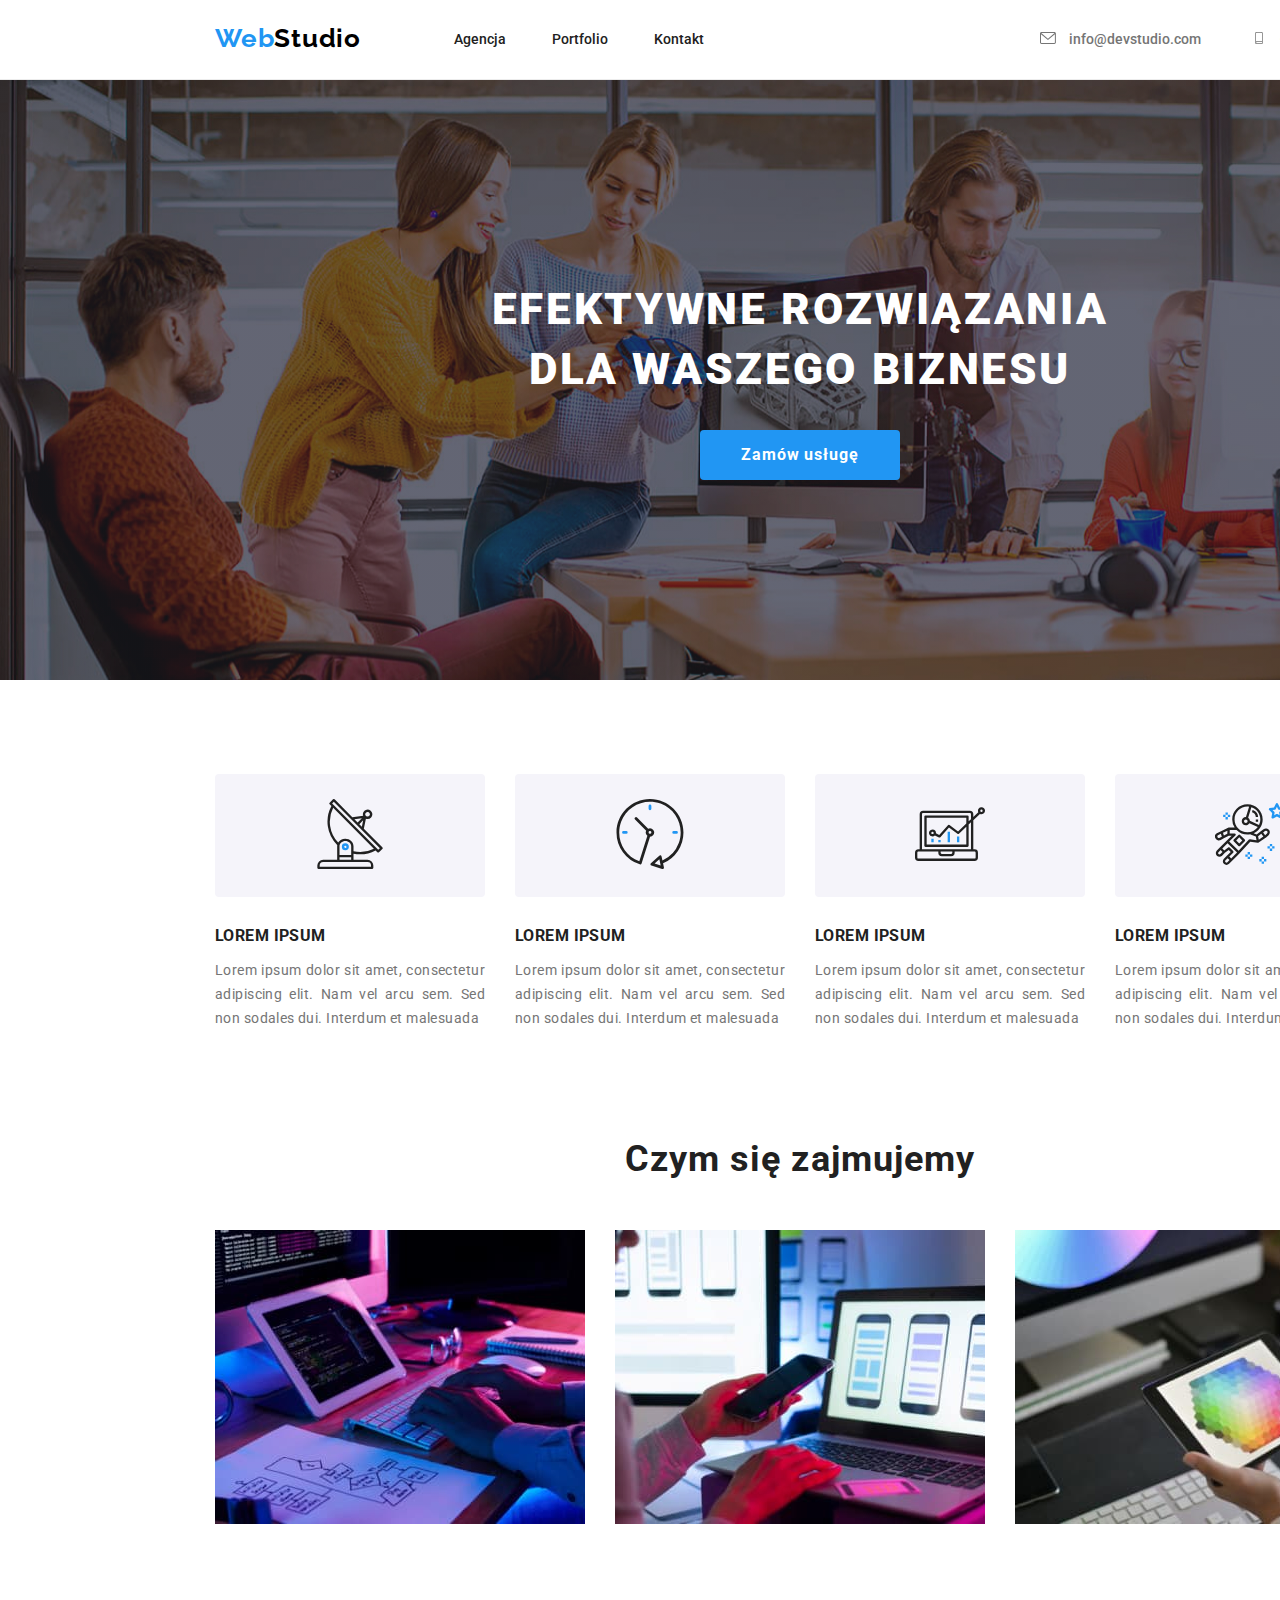
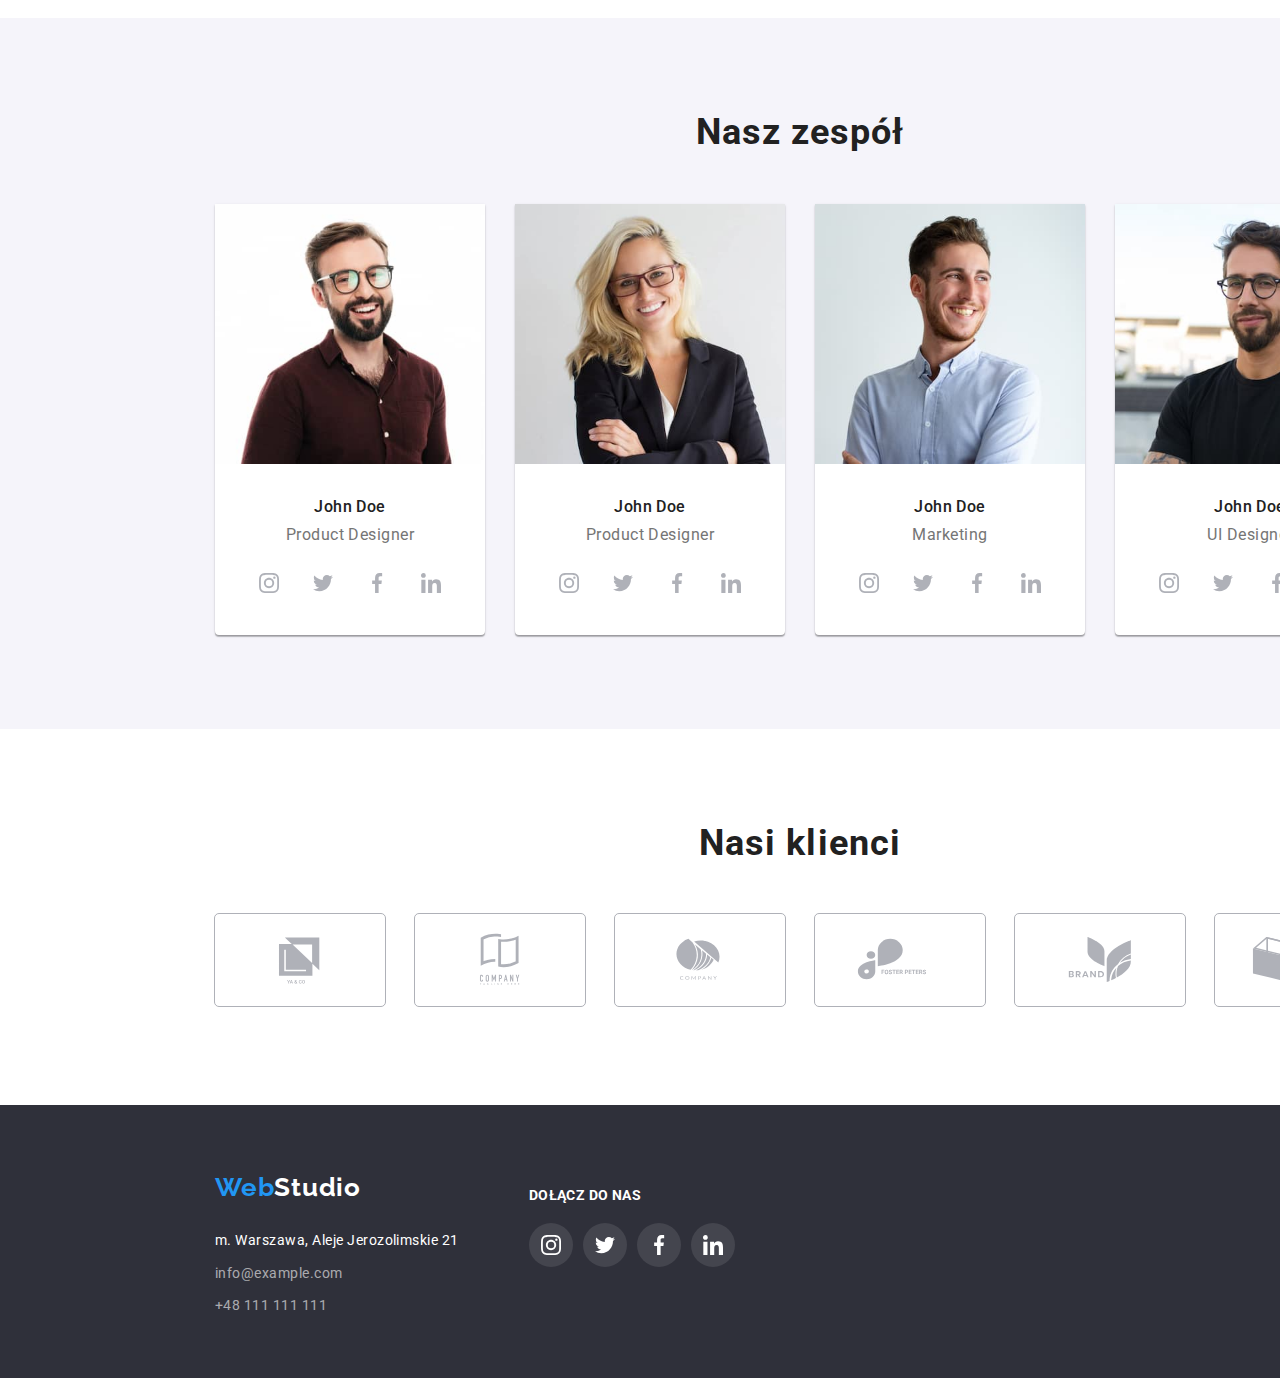
<file: index.html>
<!DOCTYPE html>
<html lang="pl">
  <!-- Nagłówek z tagami meta oraz tytułem i opisem-->
  <head>
    <!-- Normalizator -->
    <link rel="stylesheet" href="css/modern-normalize.css" />
    <!-- Czcionki -->
    <link
      href="https://fonts.googleapis.com/css2?family=Raleway:wght@700&family=Roboto:wght@400;500;700;900&display=swap"
      rel="stylesheet"
    />
    <!-- Style CSS -->
    <link rel="stylesheet" href="css/styles.css" />
    <link rel="icon" type="image/x-icon" href="images/favicon.ico" />
    <meta charset="utf-8" />
    <meta http-equiv="X-UA-Compatible" content="IE=edge" />
    <meta name="viewport" content="width=device-width, initial-scale=1.0" />
    <title>Strona główna</title>
    <meta name="description" content="WebStudio - strona główna" />
  </head>
  <body>
    <header class="top-bar">
      <div class="container top-menu">
        <!-- Logo -->
        <div class="top-menu-left">
          <a href="index.html" class="logo">Web<span class="logo-header">Studio</span> </a>
          <!-- Menu górne-->
          <nav>
            <ul class="menu">
              <li class="list-item">
                <a href="#" class="menu-link">Agencja</a>
              </li>
              <li class="list-item">
                <a href="portfolio.html" class="menu-link">Portfolio</a>
              </li>
              <li class="list-item">
                <a href="#" class="menu-link">Kontakt</a>
              </li>
            </ul>
          </nav>
        </div>
        <!-- dane teleadresowe-->

        <ul class="top-menu-right">
          <li class="list-item">
            <a href="mailto:info@devstudio.com" class="contact-text-header">
              <svg class="icon-top">
                <use href="images/icons.svg#icon-envelope"></use>
              </svg>
              info@devstudio.com
            </a>
          </li>
          <li class="list-item">
            <a href="tel:+48111111111" class="contact-text-header">
              <svg class="icon-top">
                <use href="images/icons.svg#icon-smartphone"></use>
              </svg>
              +48 111 111 111
            </a>
          </li>
        </ul>
      </div>
    </header>

    <!-- MAIN -->
    <main>
      <!-- Sekcja - Efektywne rozwiązania z przyciskiem zamówienia usługi -->

      <section class="section call-to-action">
        <div class="container call-to-action-box">
          <h1 class="main-header">efektywne rozwiązania dla waszego biznesu</h1>
          <button class="button-call-to-action" type="button">Zamów usługę</button>
        </div>
      </section>

      <!-- Sekcja "nasze atuty" (tak podpisane na figmie) zawierająca 4 krótkie artykuły(?) -->
      <section class="section section-article">
        <div class="container">
          <ul class="box-list article-list">
            <li class="list-item">
              <article class="article-container">
                <div class="article-top">
                  <svg class="icon-article">
                    <use href="images/icons.svg#icon-antenna-1"></use>
                  </svg>
                </div>
                <h3 class="article-header">lorem ipsum</h3>
                <p class="article-text">
                  Lorem ipsum dolor sit amet, consectetur adipiscing elit. Nam vel arcu sem. Sed non
                  sodales dui. Interdum et malesuada
                </p>
              </article>
            </li>
            <li class="list-item">
              <article class="article-container">
                <div class="article-top">
                  <svg class="icon-article">
                    <use href="images/icons.svg#icon-clock-1"></use>
                  </svg>
                </div>
                <h3 class="article-header">lorem ipsum</h3>
                <p class="article-text">
                  Lorem ipsum dolor sit amet, consectetur adipiscing elit. Nam vel arcu sem. Sed non
                  sodales dui. Interdum et malesuada
                </p>
              </article>
            </li>
            <li class="list-item">
              <article class="article-container">
                <div class="article-top">
                  <svg class="icon-article">
                    <use href="images/icons.svg#icon-diagram-1"></use>
                  </svg>
                </div>
                <h3 class="article-header">lorem ipsum</h3>
                <p class="article-text">
                  Lorem ipsum dolor sit amet, consectetur adipiscing elit. Nam vel arcu sem. Sed non
                  sodales dui. Interdum et malesuada
                </p>
              </article>
            </li>
            <li class="list-item">
              <article class="article-container">
                <div class="article-top">
                  <svg class="icon-article">
                    <use href="images/icons.svg#icon-astronaut-1"></use>
                  </svg>
                </div>
                <h3 class="article-header">lorem ipsum</h3>
                <p class="article-text">
                  Lorem ipsum dolor sit amet, consectetur adipiscing elit. Nam vel arcu sem. Sed non
                  sodales dui. Interdum et malesuada
                </p>
              </article>
            </li>
          </ul>
          <!-- sekcja czym się zajmujemy (nagłówek i 3 zdjęcia) -->
          <h2 class="section-header">Czym się zajmujemy</h2>
          <ul class="box-list">
            <li class="list-item">
              <img
                class="project-picture"
                src="images/what_we_do/what_we_do_1.jpg"
                alt="Osoba pisząca kod przed komputerem"
                width="370"
                height="294"
              />
            </li>
            <li class="list-item">
              <img
                class="project-picture"
                src="images/what_we_do/what_we_do_2.jpg"
                alt="Osoba tworząca na laptopie aplikacje mobilną"
                width="370"
                height="294"
              />
            </li>
            <li class="list-item">
              <img
                class="project-picture"
                src="images/what_we_do/what_we_do_3.jpg"
                alt="Pracownik wybierający na tablecie kolor z palety kolorów"
                width="370"
                height="294"
              />
            </li>
          </ul>
        </div>
      </section>

      <!-- sekcja nasz zespół-->
      <section class="section team">
        <div class="container">
          <h2 class="section-header">Nasz zespół</h2>
          <ul class="team-list">
            <li class="list-team">
              <figure class="team-container">
                <img
                  src="images/team/team_1.jpg"
                  alt="Uśmiechnięty męzczyzna z brodą w okularach"
                  width="270"
                  height="260"
                />
                <figcaption>
                  <span class="team-member">John Doe</span>
                  <p class="team-position">Product Designer</p>
                  <ul class="team-social-flex">
                    <li class="list-item">
                      <a href="#" class="team-social">
                        <svg class="icon-social">
                          <use href="images/icons.svg#icon-instagram-2"></use>
                        </svg>
                      </a>
                    </li>
                    <li class="list-item">
                      <a href="#" class="team-social">
                        <svg class="icon-social">
                          <use href="images/icons.svg#icon-twitter-1"></use>
                        </svg>
                      </a>
                    </li>
                    <li class="list-item">
                      <a href="#" class="team-social">
                        <svg class="icon-social">
                          <use href="images/icons.svg#icon-facebook-1"></use>
                        </svg>
                      </a>
                    </li>
                    <li class="list-item">
                      <a href="#" class="team-social">
                        <svg class="icon-social">
                          <use href="images/icons.svg#icon-linkedin-1"></use>
                        </svg>
                      </a>
                    </li>
                  </ul>
                </figcaption>
              </figure>
            </li>
            <li class="list-team">
              <figure class="team-container">
                <img
                  src="images/team/team_2.jpg"
                  alt="Uśmiechnięta kobieta w okularach z długimi blond włosami"
                  width="270"
                  height="260"
                  class="team-photo"
                />
                <figcaption>
                  <span class="team-member">John Doe</span>
                  <p class="team-position">Product Designer</p>
                  <ul class="team-social-flex">
                    <li class="list-item">
                      <a href="#" class="team-social">
                        <svg class="icon-social">
                          <use href="images/icons.svg#icon-instagram-2"></use>
                        </svg>
                      </a>
                    </li>
                    <li class="list-item">
                      <a href="#" class="team-social">
                        <svg class="icon-social">
                          <use href="images/icons.svg#icon-twitter-1"></use>
                        </svg>
                      </a>
                    </li>
                    <li class="list-item">
                      <a href="#" class="team-social">
                        <svg class="icon-social">
                          <use href="images/icons.svg#icon-facebook-1"></use>
                        </svg>
                      </a>
                    </li>
                    <li class="list-item">
                      <a href="#" class="team-social">
                        <svg class="icon-social">
                          <use href="images/icons.svg#icon-linkedin-1"></use>
                        </svg>
                      </a>
                    </li>
                  </ul>
                </figcaption>
              </figure>
            </li>
            <li class="list-team">
              <figure class="team-container">
                <img
                  src="images/team/team_3.jpg"
                  alt="Uśmiechnięty mężczyzna w błękitnej koszuli"
                  width="270"
                  height="260"
                  class="team-photo"
                />
                <figcaption>
                  <span class="team-member">John Doe</span>
                  <p class="team-position">Marketing</p>
                  <ul class="team-social-flex">
                    <li class="list-item">
                      <a href="#" class="team-social">
                        <svg class="icon-social">
                          <use href="images/icons.svg#icon-instagram-2"></use>
                        </svg>
                      </a>
                    </li>
                    <li class="list-item">
                      <a href="#" class="team-social">
                        <svg class="icon-social">
                          <use href="images/icons.svg#icon-twitter-1"></use>
                        </svg>
                      </a>
                    </li>
                    <li class="list-item">
                      <a href="#" class="team-social">
                        <svg class="icon-social">
                          <use href="images/icons.svg#icon-facebook-1"></use>
                        </svg>
                      </a>
                    </li>
                    <li class="list-item">
                      <a href="#" class="team-social">
                        <svg class="icon-social">
                          <use href="images/icons.svg#icon-linkedin-1"></use>
                        </svg>
                      </a>
                    </li>
                  </ul>
                </figcaption>
              </figure>
            </li>
            <li class="list-team">
              <figure class="team-container">
                <img
                  src="images/team/team_4.jpg"
                  alt="Meżczyzna w okularach w czarnej koszulce"
                  width="270"
                  height="260"
                  class="team-photo"
                />
                <figcaption>
                  <span class="team-member">John Doe</span>
                  <p class="team-position">UI Designer</p>
                  <ul class="team-social-flex">
                    <li class="list-item">
                      <a href="#" class="team-social">
                        <svg class="icon-social">
                          <use href="images/icons.svg#icon-instagram-2"></use>
                        </svg>
                      </a>
                    </li>
                    <li class="list-item">
                      <a href="#" class="team-social">
                        <svg class="icon-social">
                          <use href="images/icons.svg#icon-twitter-1"></use>
                        </svg>
                      </a>
                    </li>
                    <li class="list-item">
                      <a href="#" class="team-social">
                        <svg class="icon-social">
                          <use href="images/icons.svg#icon-facebook-1"></use>
                        </svg>
                      </a>
                    </li>
                    <li class="list-item">
                      <a href="#" class="team-social">
                        <svg class="icon-social">
                          <use href="images/icons.svg#icon-linkedin-1"></use>
                        </svg>
                      </a>
                    </li>
                  </ul>
                </figcaption>
              </figure>
            </li>
          </ul>
        </div>
      </section>
      <section class="section our-clients">
        <div class="container">
          <h2 class="section-header">Nasi klienci</h2>
          <ul class="client-list-flex">
            <li class="list-item">
              <a class="client-list-link" href="#">
                <svg class="icon-client"><use href="images/icons.svg#icon-Client1"></use></svg>
              </a>
            </li>
            <li class="list-item">
              <a class="client-list-link" href="#">
                <svg class="icon-client"><use href="images/icons.svg#icon-Client2"></use></svg>
              </a>
            </li>
            <li class="list-item">
              <a class="client-list-link" href="#">
                <svg class="icon-client"><use href="images/icons.svg#icon-Client3"></use></svg>
              </a>
            </li>
            <li class="list-item">
              <a class="client-list-link" href="#">
                <svg class="icon-client"><use href="images/icons.svg#icon-Client4"></use></svg>
              </a>
            </li>
            <li class="list-item">
              <a class="client-list-link" href="#">
                <svg class="icon-client"><use href="images/icons.svg#icon-Client5"></use></svg>
              </a>
            </li>
            <li class="list-item">
              <a class="client-list-link" href="#">
                <svg class="icon-client"><use href="images/icons.svg#icon-client6"></use></svg>
              </a>
            </li>
          </ul>
        </div>
      </section>
    </main>
    <!-- footer z adresem i danymi kontaktowymi-->
    <footer class="bottom-bar">
      <div class="container footer-flex">
        <div>
          <a href="index.html" class="logo">Web<span class="logo-footer">Studio</span></a>
          <address>
            <ul class="menu-footer">
              <li class="contact-text">m. Warszawa, Aleje Jerozolimskie 21</li>
              <li class="contact-text">
                <a href="mailto:info@devstudio.com" class="contact-text-footer">info@example.com</a>
              </li>
              <li class="contact-text">
                <a href="tel:+48111111111" class="contact-text-footer">+48 111 111 111</a>
              </li>
            </ul>
          </address>
        </div>
        <div class="social-footer-box">
          <p class="social-footer-header">dołącz do nas</p>
          <ul class="social-footer-icon-box">
            <li class="list-item">
              <a href="#" class="social-footer-link">
                <svg class="icon-social">
                  <use href="images/icons.svg#icon-instagram-2"></use>
                </svg>
              </a>
            </li>
            <li class="list-item">
              <a href="#" class="social-footer-link">
                <svg class="icon-social">
                  <use href="images/icons.svg#icon-twitter-1"></use>
                </svg>
              </a>
            </li>
            <li class="list-item">
              <a href="#" class="social-footer-link">
                <svg class="icon-social">
                  <use href="images/icons.svg#icon-facebook-1"></use>
                </svg>
              </a>
            </li>
            <li class="list-item">
              <a href="#" class="social-footer-link">
                <svg class="icon-social">
                  <use href="images/icons.svg#icon-linkedin-1"></use>
                </svg>
              </a>
            </li>
          </ul>
        </div>
      </div>
    </footer>
  </body>
</html>
</file>
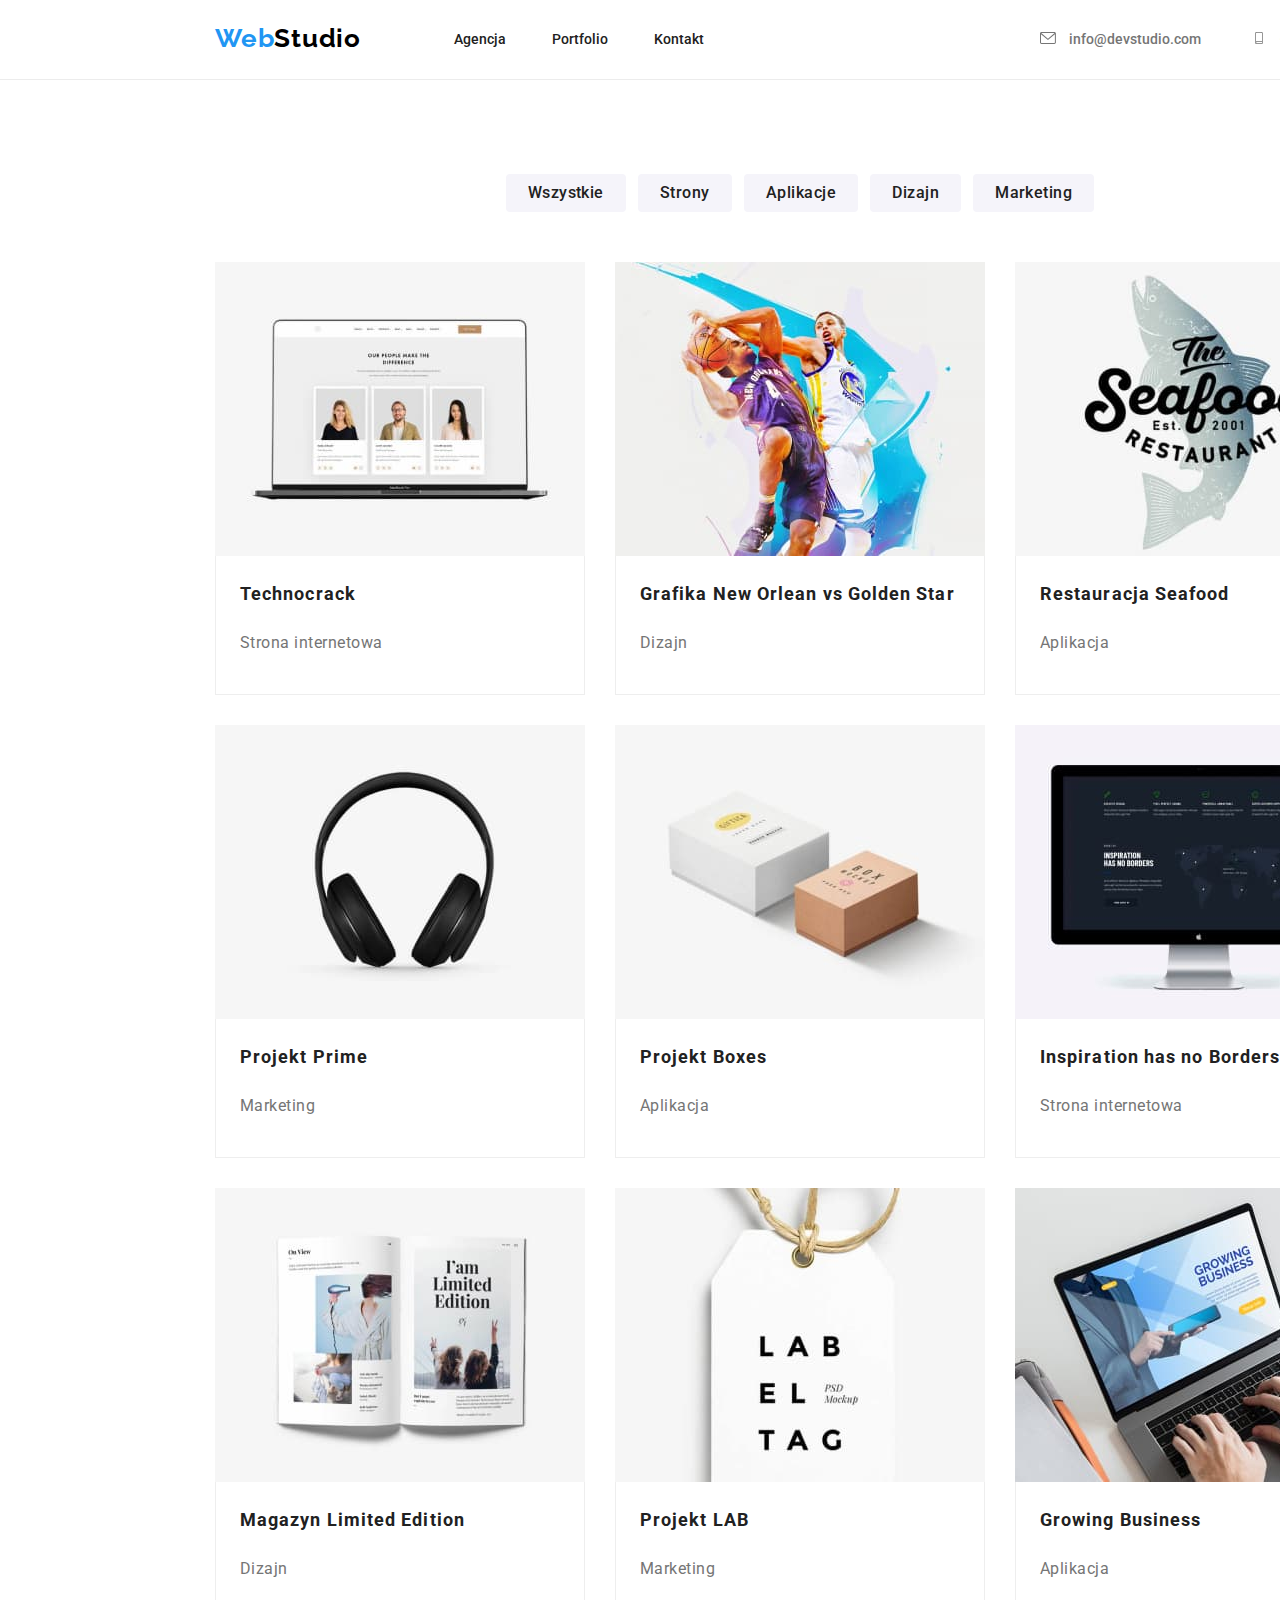
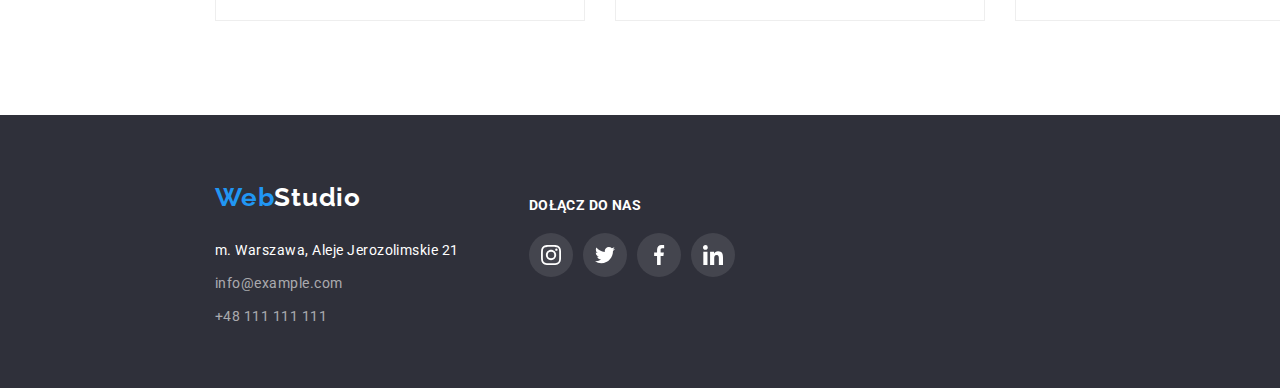
<file: portfolio.html>
<!DOCTYPE html>
<html lang="pl">
  <!-- Nagłówek z tagami meta oraz tytułem i opisem-->
  <head>
    <!-- Normalizator -->
    <link rel="stylesheet" href="css/modern-normalize.css" />
    <!-- Czcionki -->
    <link
      href="https://fonts.googleapis.com/css2?family=Raleway:wght@700&family=Roboto:wght@400;500;700;900&display=swap"
      rel="stylesheet"
    />
    <!-- Style CSS -->
    <link rel="stylesheet" href="css/styles.css" />
    <link rel="icon" type="image/x-icon" href="images/favicon.ico" />
    <meta charset="utf-8" />
    <meta http-equiv="X-UA-Compatible" content="IE=edge" />
    <meta name="viewport" content="width=device-width, initial-scale=1.0" />
    <title>Portfolio</title>
    <meta name="description" content="WebStudio - zrealizowane projekty" />
  </head>
  <body>
    <header class="top-bar">
      <div class="container top-menu">
        <!-- Logo -->
        <div class="top-menu-left">
          <a href="index.html" class="logo">Web<span class="logo-header">Studio</span> </a>
          <!-- Menu górne-->
          <nav>
            <ul class="menu">
              <li class="list-item">
                <a href="#" class="menu-link">Agencja</a>
              </li>
              <li class="list-item">
                <a href="#" class="menu-link">Portfolio</a>
              </li>
              <li class="list-item">
                <a href="#" class="menu-link">Kontakt</a>
              </li>
            </ul>
          </nav>
        </div>
        <!-- dane teleadresowe-->

        <ul class="top-menu-right">
          <li class="list-item">
            <a href="mailto:info@devstudio.com" class="contact-text-header"
              ><svg class="icon-top">
                <use href="images/icons.svg#icon-envelope"></use>
              </svg>
              info@devstudio.com
            </a>
          </li>
          <li class="list-item">
            <a href="tel:+48111111111" class="contact-text-header"
              ><svg class="icon-top">
                <use href="images/icons.svg#icon-smartphone"></use>
              </svg>
              +48 111 111 111
            </a>
          </li>
        </ul>
      </div>
    </header>
    <main>
      <!-- Menu z filtrami - lista buttonów-->
      <section class="section section-project">
        <div class="container">
          <ul>
            <li class="list-item-button">
              <button type="button" class="project-list-button">Wszystkie</button>
            </li>
            <li class="list-item-button">
              <button type="button" class="project-list-button">Strony</button>
            </li>
            <li class="list-item-button">
              <button type="button" class="project-list-button">Aplikacje</button>
            </li>
            <li class="list-item-button">
              <button type="button" class="project-list-button">Dizajn</button>
            </li>
            <li class="list-item-button">
              <button type="button" class="project-list-button">Marketing</button>
            </li>
          </ul>
          <!-- Sekcja z obrazkami-->
          <ul class="project-list">
            <li class="list-item">
              <figure class="project-box">
                <img
                  class="project-picture"
                  src="images/portfolio/technocrack.jpg"
                  alt="Elegancki projekt strony internetowej"
                  width="370"
                  height="294"
                />
                <figcaption class="project-text-box">
                  <h3 class="project-title">Technocrack</h3>
                  <p class="project-description">Strona internetowa</p>
                </figcaption>
              </figure>
            </li>
            <li class="list-item">
              <figure class="project-box">
                <img
                  class="project-picture"
                  src="images/portfolio/new_orlean.jpg"
                  alt="dwóch koszykarzy walczy o piłkę"
                  width="370"
                  height="294"
                />
                <figcaption class="project-text-box">
                  <h3 class="project-title">Grafika New Orlean vs Golden Star</h3>
                  <p class="project-description">Dizajn</p>
                </figcaption>
              </figure>
            </li>
            <li class="list-item">
              <figure class="project-box">
                <img
                  class="project-picture"
                  src="images/portfolio/seafood.jpg"
                  alt="Logo restauracji The Seafood Restaurant z owocami morza"
                  width="370"
                  height="294"
                />
                <figcaption class="project-text-box">
                  <h3 class="project-title">Restauracja Seafood</h3>
                  <p class="project-description">Aplikacja</p>
                </figcaption>
              </figure>
            </li>
            <li class="list-item">
              <figure class="project-box">
                <img
                  class="project-picture"
                  src="images/portfolio/prime.jpg"
                  alt="Wysokiej jakości słuchawki"
                  width="370"
                  height="294"
                />
                <figcaption class="project-text-box">
                  <h3 class="project-title">Projekt Prime</h3>
                  <p class="project-description">Marketing</p>
                </figcaption>
              </figure>
            </li>
            <li class="list-item">
              <figure class="project-box">
                <img
                  class="project-picture"
                  src="images/portfolio/boxes.jpg"
                  alt="dwa pudełka z nadrukiem"
                  width="370"
                  height="294"
                />
                <figcaption class="project-text-box">
                  <h3 class="project-title">Projekt Boxes</h3>
                  <p class="project-description">Aplikacja</p>
                </figcaption>
              </figure>
            </li>
            <li class="list-item">
              <figure class="project-box">
                <img
                  class="project-picture"
                  src="images/portfolio/inspiration.jpg"
                  alt="projekt strony internetowej"
                  width="370"
                  height="294"
                />
                <figcaption class="project-text-box">
                  <h3 class="project-title">Inspiration has no Borders</h3>
                  <p class="project-description">Strona internetowa</p>
                </figcaption>
              </figure>
            </li>
            <li class="list-item">
              <figure class="project-box">
                <img
                  class="project-picture"
                  src="images/portfolio/limited_edition.jpg"
                  alt="projekt czasopisma"
                  width="370"
                  height="294"
                />
                <figcaption class="project-text-box">
                  <h3 class="project-title">Magazyn Limited Edition</h3>
                  <p class="project-description">Dizajn</p>
                </figcaption>
              </figure>
            </li>
            <li class="list-item">
              <figure class="project-box">
                <img
                  class="project-picture"
                  src="images/portfolio/projekt_lab.jpg"
                  alt="metka z napisem lab el tag"
                  width="370"
                  height="294"
                />
                <figcaption class="project-text-box">
                  <h3 class="project-title">Projekt LAB</h3>
                  <p class="project-description">Marketing</p>
                </figcaption>
              </figure>
            </li>
            <li class="list-item">
              <figure class="project-box">
                <img
                  class="project-picture"
                  src="images/portfolio/growing_business.jpg"
                  alt="laptop z włączoną aplikacją growing business"
                  width="370"
                  height="294"
                />
                <figcaption class="project-text-box">
                  <h3 class="project-title">Growing Business</h3>
                  <p class="project-description">Aplikacja</p>
                </figcaption>
              </figure>
            </li>
          </ul>
        </div>
      </section>
    </main>
    <!-- footer skopiowany z index.html -->
    <footer class="bottom-bar">
      <div class="container footer-flex">
        <div>
          <a href="index.html" class="logo">Web<span class="logo-footer">Studio</span></a>
          <address>
            <ul class="menu-footer">
              <li class="contact-text">m. Warszawa, Aleje Jerozolimskie 21</li>
              <li class="contact-text">
                <a href="mailto:info@devstudio.com" class="contact-text-footer">info@example.com</a>
              </li>
              <li class="contact-text">
                <a href="tel:+48111111111" class="contact-text-footer">+48 111 111 111</a>
              </li>
            </ul>
          </address>
        </div>
        <div class="social-footer-box">
          <p class="social-footer-header">dołącz do nas</p>
          <div class="social-footer-icon-box">
            <a href="#" class="social-footer-link">
              <svg class="icon-social">
                <use href="images/icons.svg#icon-instagram-2"></use>
              </svg>
            </a>
            <a href="#" class="social-footer-link">
              <svg class="icon-social">
                <use href="images/icons.svg#icon-twitter-1"></use>
              </svg>
            </a>
            <a href="#" class="social-footer-link">
              <svg class="icon-social">
                <use href="images/icons.svg#icon-facebook-1"></use>
              </svg>
            </a>
            <a href="#" class="social-footer-link">
              <svg class="icon-social">
                <use href="images/icons.svg#icon-linkedin-1"></use>
              </svg>
            </a>
          </div>
        </div>
      </div>
    </footer>
  </body>
</html>
</file>
<file: css/styles.css>
/* Deklaracja zmiennych globalnych dla kolorów - wg specyfikacji «C6»*/
:root {
  --blue: #2196f3;
  --logo-black: #000000;
  --font-black: #212121;
  --font-gray: #757575;
  --font-white: #ffffff;
  --font-address: #ffffff99;
  --shadow: rgba(0, 0, 0, 0.25);
  --background-dark: #2f303a;
  --background-dark-transparent: #2f303a66;
  --stroke-color: #ececec;
  --border-color: #eeeeee;
  --button-color: #f5f4fa;
  --icon-color: #afb1b8;
  --background-light: #e5e5e5;
  --shadow-box-1: rgba(0, 0, 0, 0.12);
  --shadow-box-2: rgba(0, 0, 0, 0.14);
  --shadow-box-3: rgba(0, 0, 0, 0.2);
  --shadow-box-portfolio-1: rgba(0, 0, 0, 0.12);
  --shadow-box-portfolio-2: rgba(0, 0, 0, 0.06);
  --shadow-box-portfolio-3: rgba(0, 0, 0, 0.16);
  --section-padding: 94px;
  --icon-background: rgba(255, 255, 255, 0.1);
}

/* deklaracja Border-box */
*,
*::before,
*::after {
  box-sizing: border-box;
}

/* Resetowanie stylów */
h1,
h2,
h3,
h4,
h5,
h6,
ul,
figure {
  margin: 0px;
  padding: 0px;
  border: 0px;
}

body {
  font-family: 'Roboto', 'Raleway', sans-serif;
  color: var(--font-gray);
  text-decoration: none;
  background-color: var(--background-light);
  width: 1600px;
  margin: 0 auto;
}

.container {
  width: 1200px;
  padding: 0 15px;
  margin: 0 auto;
}
/*NAgłówki sekcji */

.main-header {
  margin-bottom: 30px;
  color: var(--font-white);
  font-size: 44px;
  line-height: 1.36;
  letter-spacing: 0.06em;
  text-align: center;
  font-weight: 900;
  text-transform: uppercase;
}

.section-header {
  text-align: center;
  color: var(--font-black);
  font-size: 36px;
  font-weight: 700;
  letter-spacing: 0.03em;
  margin-bottom: 50px;
}
/* Klasy dla logo - ogólna + szczególna */
.logo {
  display: inline-block;
  font-family: 'Raleway', sans-serif;
  font-size: 26px;
  font-weight: 700;
  letter-spacing: 0.03em;
  color: var(--blue);
  text-decoration: none;
}

.logo-header {
  color: var(--logo-black);
}

.logo-footer {
  color: var(--font-white);
}

/* Klasy dla svg */

.icon-top {
  width: 16px;
  height: 12px;
  fill: currentColor;
  margin-right: 10px;
}

.icon-article {
  width: 70px;
  height: 70px;
}

.icon-social {
  width: 20px;
  height: 20px;
  display: block;
  fill: currentColor;
}

.icon-client {
  display: block;
  width: 106px;
  height: 60px;
  fill: currentColor;
}
/* Klasy dla ułożenia elementów menu górnego */

.top-bar {
  padding: 24px 0px 25px 0px;
  background-color: var(--font-white);
  border-bottom: 1px solid var(--stroke-color);
}

.top-menu {
  display: flex;
  align-items: center;
  justify-content: space-between;
}

.top-menu-left {
  display: flex;
  align-items: center;
  justify-content: space-between;
  gap: 93px;
}

.top-menu-right {
  display: flex;
  align-items: center;
  justify-content: space-between;
  gap: 50px;
}
.section-article {
  text-align: center;
  background-color: var(--font-white);
}

.section {
  padding: var(--section-padding) 0px;
}

.team {
  background-color: var(--button-color);
}

.call-to-action {
  text-align: center;
  background: linear-gradient(
      var(--background-dark-transparent),
      var(--background-dark-transparent)
    ),
    url(../images/main.jpg);
  background-size: cover;
}
.call-to-action-box {
  padding: 106px 252px;
}
.section-project {
  text-align: center;
  background-color: var(--font-white);
}

/* Klasa dla list */

.list-item {
  list-style: none;
}

.list-item-button {
  display: inline-block;
}

.list-team {
  display: inline-block;
  width: 270px;
}

/* Klasy dla menu */

.menu-link {
  font-size: 14px;
  font-weight: 500;
  text-decoration: none;
  color: var(--font-black);
}

.menu {
  display: flex;
  justify-content: space-between;
  gap: 46px;
}

.menu-link:hover,
.menu-link:focus {
  color: var(--blue);
}

.menu-link-active {
  font-size: 14px;
  font-weight: 500;
  color: var(--blue);
  text-decoration: none;
  margin: 24px;
}

.menu-footer {
  margin-top: 20px;
}

/* Klasy dla article*/

.box-list {
  display: flex;
  justify-content: space-between;
  align-items: center;
  gap: 30px;
}

.team-list {
  display: flex;
  justify-content: space-between;
  gap: 30px;
}

.article-list {
  margin-bottom: 94px;
}
.article-container {
  font-size: 14px;
  letter-spacing: 0.03em;
}

.article-top {
  padding: 25px 100px;
  background-color: var(--button-color);
  border-radius: 4px;
  margin-bottom: 30px;
}
.article-header {
  color: var(--font-black);
  text-transform: uppercase;
  font-weight: 700;
  text-align: left;
  margin-bottom: 10px;
}

.article-text {
  color: var(--font-gray);
  text-align: justify;
  line-height: 1.7;
}

.our-clients {
  background-color: var(--font-white);
}

.client-list-flex {
  display: flex;
  gap: 30px;
  justify-content: space-between;
}

.client-list-link {
  border-radius: 4px;
  outline: 1px solid var(--icon-color);
  padding: 16px 32px;
  display: inline-block;
  color: var(--icon-color);
}

.client-list-link:hover,
.client-list-link:focus {
  color: var(--blue);
  outline-color: var(--blue);
}

/* klasy dla teamu: */

.team-container {
  background-color: var(--font-white);
  width: 270px;
  font-size: 16px;
  letter-spacing: 0.03em;
  box-shadow: 0px 1px 3px var(--shadow-box-1), 0px 1px 1px var(--shadow-box-2),
    0px 2px 1px var(--shadow-box-3);
  border-radius: 0px 0px 4px 4px;
}

.team-container figcaption {
  padding: 30px 32px;
  text-align: center;
}
.team-member {
  color: var(--font-black);
  font-weight: 500;
}

.team-social-flex {
  display: flex;
  gap: 10px;
  justify-content: space-between;
}

.team-social {
  display: block;
  padding: 12px;
  color: var(--icon-color);
  border-radius: 50%;
}

.team-social:hover,
.team-social:focus {
  background-color: var(--blue);
  color: var(--font-white);
}

.team-position {
  margin-top: 10px;
  color: var(--font-gray);
}

/* Klasa project dla divów w których są przykłady portfolio */

.project-list {
  display: flex;
  gap: 30px;
  flex-wrap: wrap;
}

.project-box:hover,
.project-box:focus {
  box-shadow: 0px 1px 1px var(--shadow-box-portfolio-1), 0px 4px 4px var(--shadow-box-portfolio-2),
    1px 4px 6px var(--shadow-box-portfolio-3);
  cursor: pointer;
}

.project-picture {
  vertical-align: middle;
}
.project-text-box {
  padding: 20px 24px;
  border: 1px solid var(--border-color);
  border-top: none;
}

.project-title {
  font-size: 18px;
  font-weight: 700;
  line-height: 2;
  letter-spacing: 0.06em;
  text-align: left;
  color: var(--font-black);
}

.project-description {
  font-size: 16px;
  line-height: 1.875;
  letter-spacing: 0.03em;
  color: var(--font-gray);
  text-align: left;
}

/* Klasa buttons dla przycisków z filtrami */
/* Z jakiegoś powodu gdy w klasach .buttons nie ma zadeklarowanej font-family: 'Roboto' - czcionka się zmienia */

.project-list-button {
  display: inline-block;
  background-color: var(--button-color);
  color: var(--font-black);
  font-size: 16px;
  line-height: 1.625;
  font-weight: 500;
  letter-spacing: 0.03em;
  border: 0px;
  cursor: pointer;
  border-radius: 4px;
  padding-left: 22px;
  padding-right: 22px;
  padding-top: 6px;
  padding-bottom: 6px;
  margin: 0px 4px 50px;
}

.button-call-to-action {
  background-color: var(--blue);
  color: var(--font-white);
  font-size: 16px;
  line-height: 1.875;
  font-weight: 700;
  letter-spacing: 0.06em;
  border: 0px;
  cursor: pointer;
  border-radius: 4px;
  padding: 10px 41px;
}
.project-list-button:hover,
.project-list-button:focus {
  background-color: var(--blue);
  color: var(--font-white);
  box-shadow: 0px 4px 4px var(--shadow);
}

/* Klasy dla addresu w header i footer */

.contact-text-header {
  font-size: 14px;
  font-weight: 500;
  color: var(--font-gray);
  text-decoration: none;
}
.contact-text-header:hover,
.contact-text-header:focus {
  color: var(--blue);
}

.footer-flex {
  display: flex;
  justify-content: left;
  gap: 70px;
}
.social-footer-box {
  text-align: left;
}
.social-footer-header {
  font-weight: 700;
  font-size: 14px;
  line-height: 1.17;
  letter-spacing: 0.03em;
  text-transform: uppercase;
  margin-top: 22px;
  margin-bottom: 0px;
}

.social-footer-icon-box {
  margin-top: 20px;
  display: flex;
  gap: 10px;
}

.social-footer-link {
  display: block;
  padding: 12px;
  background-color: var(--icon-background);
  border-radius: 50%;
  color: var(--font-white);
}

.social-footer-link:hover,
.social-footer-link:focus {
  background-color: var(--blue);
}
.contact-text-footer {
  color: var(--font-address);
  text-decoration: none;
  font-style: normal;
}

.contact-text-footer:hover,
.contact-text-footer:focus {
  color: var(--blue);
}
.contact-text {
  font-size: 14px;
  font-style: normal;
  list-style: none;
}

.contact-text:nth-child(2n) {
  margin: 9px 0px;
}

.contact-text-mail-bottom {
  text-decoration: underline;
}

/* Klasa dla footer */

.bottom-bar {
  padding: 60px 0px;
  letter-spacing: 0.03em;
  color: var(--font-white);
  background-color: var(--background-dark);
  line-height: 1.7;
  text-decoration: none;
}
</file>
